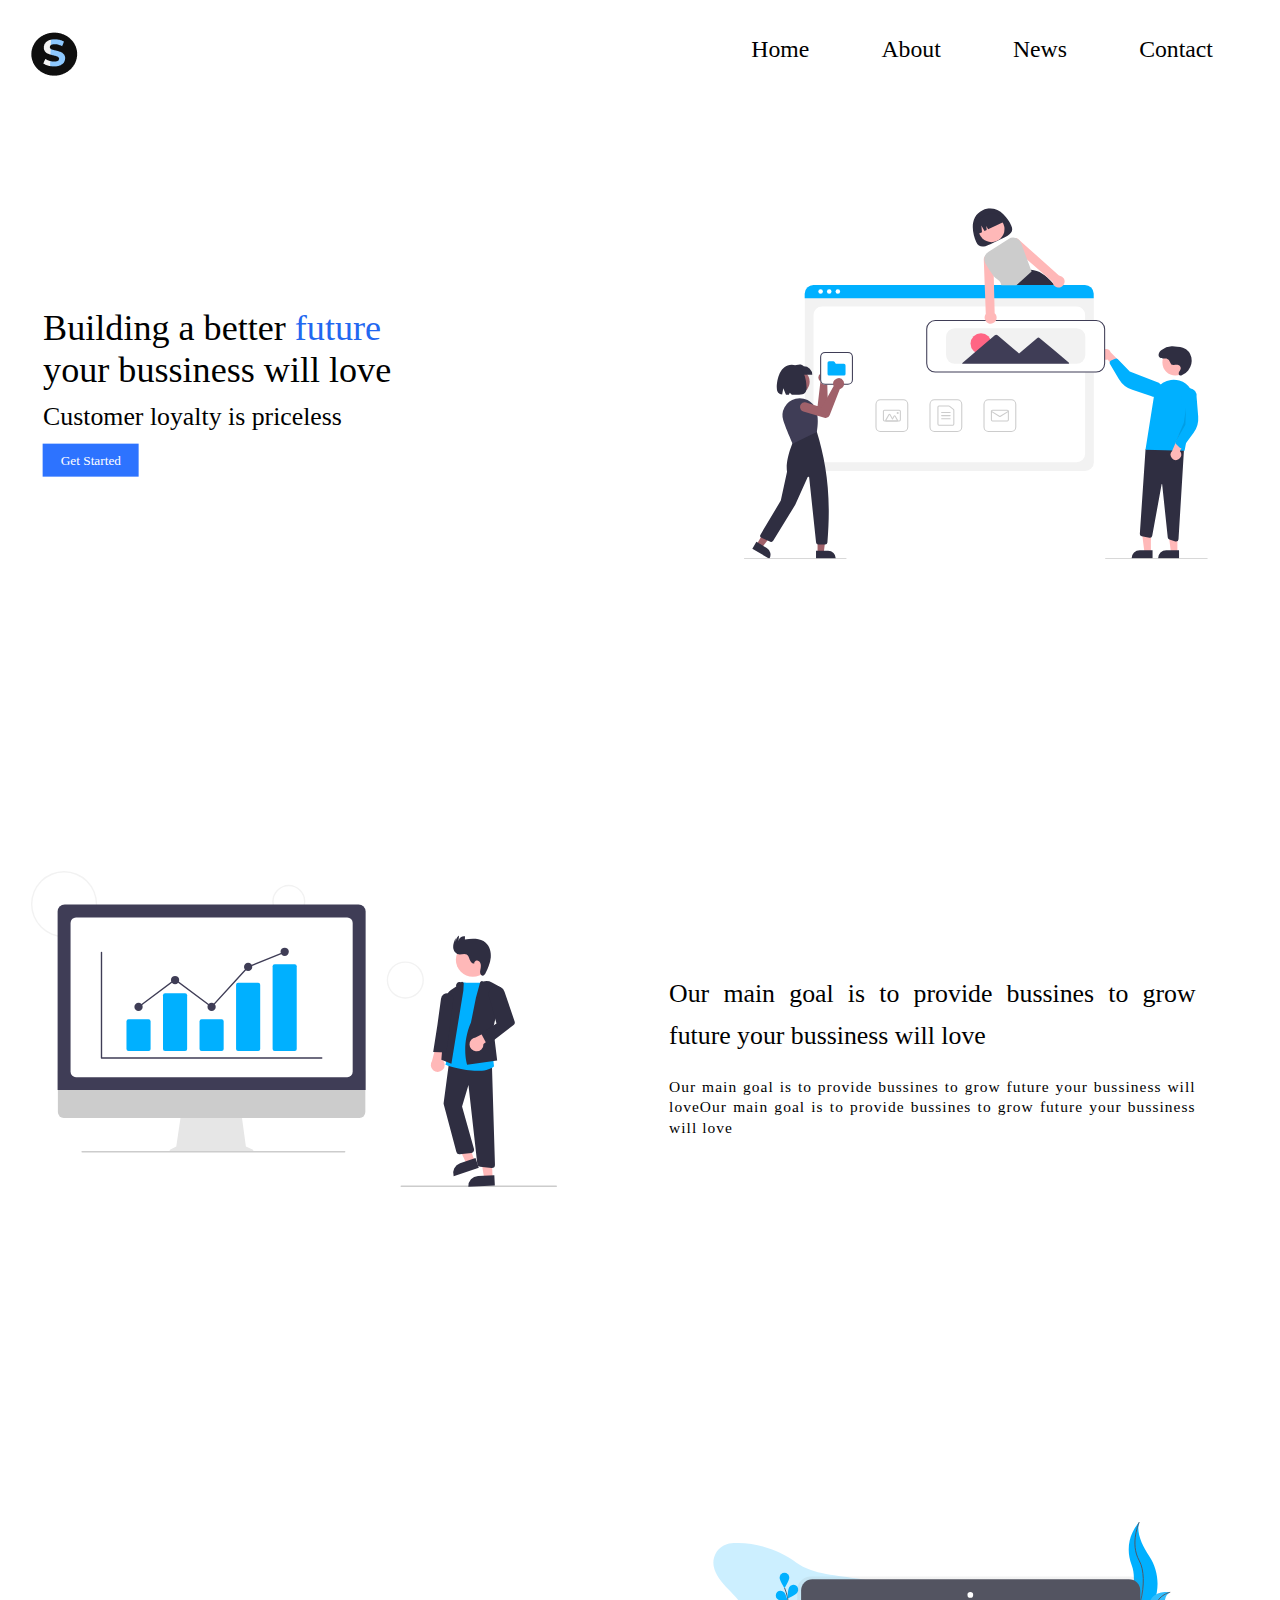
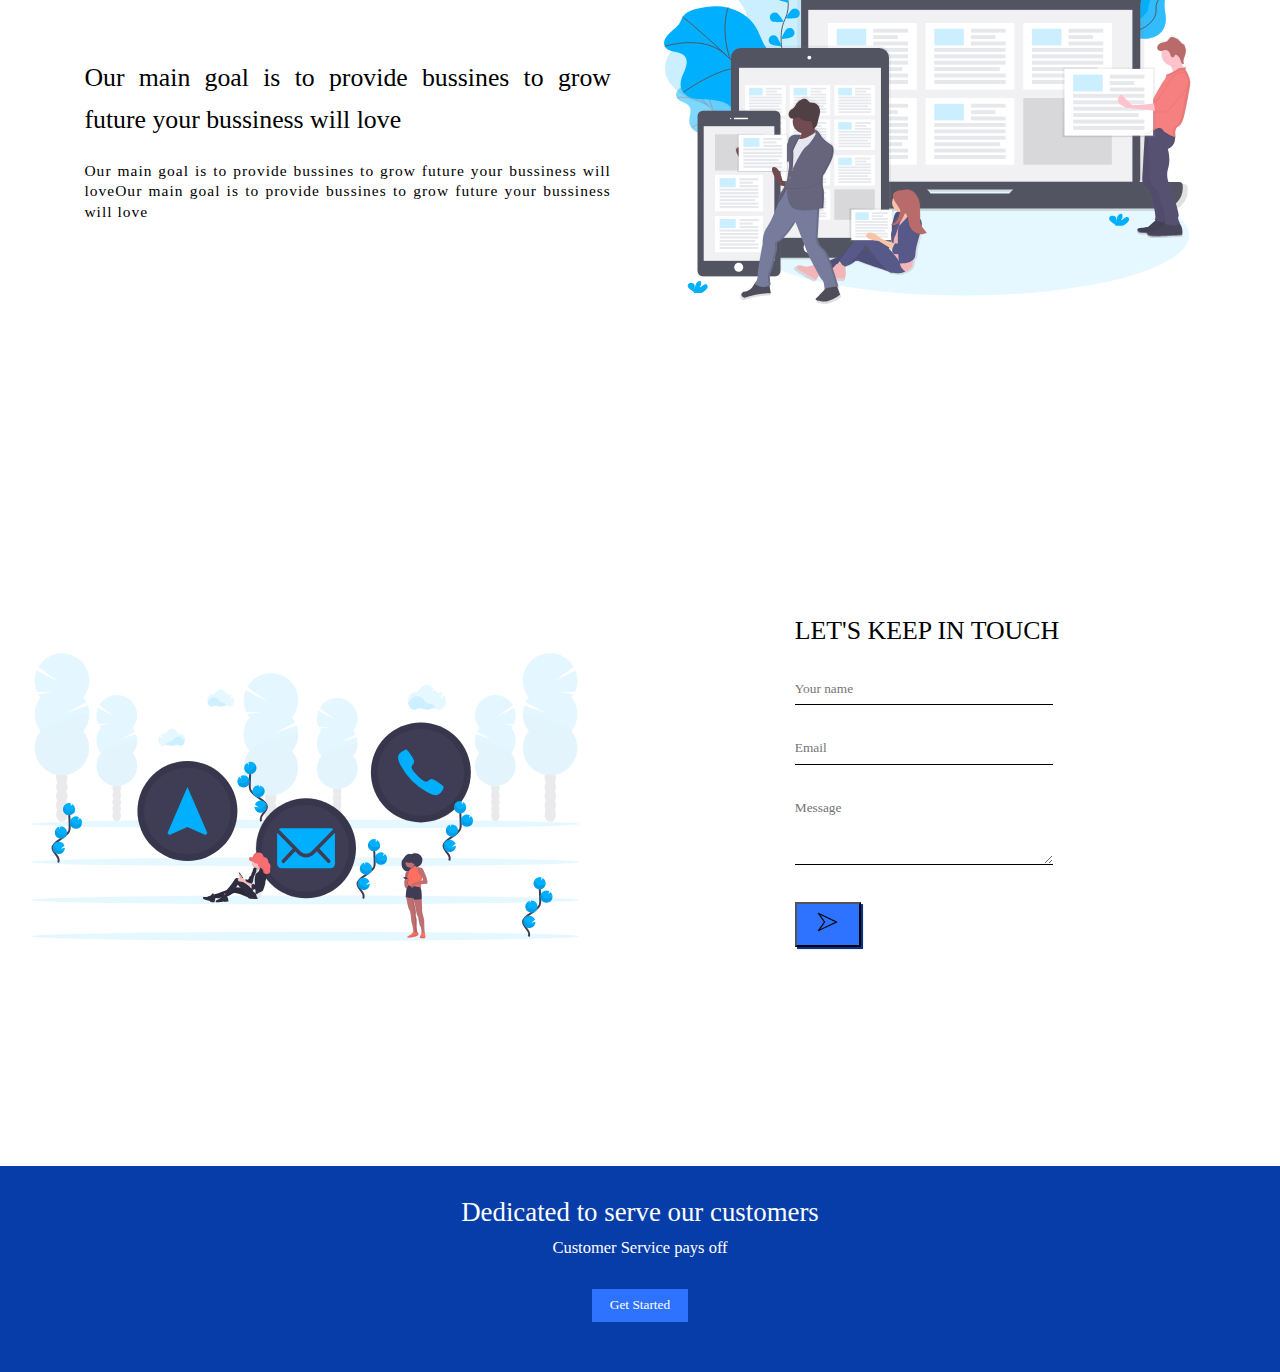
<file: index.html>
<!DOCTYPE html>
<html>

<head>
  <meta charset="utf-8">
  <meta http-equiv="X-UA-Compatible" content="IE=edge">
  <title>Siddhesh Project1</title>
  <link rel="stylesheet" href="newportfolio.css">
</head>

<body>

 
  <!--  reposnives start -->
  <div class="html">
    <!-- Navbar -->
    <ul>
      <div class="logo"><img src="Group1.png" class="logo-img"></div>
      <div class="float-left">

        <li><a href="#home">Home</a></li>
        <li><a href="#medium-section">About</a></li>
        <li><a href="#News">News</a></li>
        <li><a class="active" href="#contact">Contact</a></li>

      </div>  
    </ul>

    <!-- home section -->
    <div class="home-section " id="home">
      <div class="header-text">Building a better <span class="future">future</span><br> your bussiness will love
        <div class="loyal">Customer loyalty is priceless </div>

        <div class="button-div"> <button class="Get-button"> Get Started </button></div>
      </div>


      <div class="Building"><img src="Building.svg" class="building-class"></div>
    </div>

    <div class="medium-section" id="medium-section">
      <div class="finance"><img src="finance.svg" class="finance-class"></div>
      <div class="finance-text"><div class="finance-header-text">Our main goal is to provide bussines to grow future 
        your bussiness will love </div> <div class="finance-content">Our main goal is to provide bussines to grow future 
        your bussiness will loveOur main goal is to provide bussines to grow future 
        your bussiness will love</div></div>

      <!-- reposnive ends -->
    </div>
    <!-- medium section 1 -->
    <div class="medium-section" id="News">
      <div class="finance-text"><div class="finance-header-text">Our main goal is to provide bussines to grow future 
        your bussiness will love </div> <div class="finance-content">Our main goal is to provide bussines to grow future 
        your bussiness will loveOur main goal is to provide bussines to grow future 
        your bussiness will love</div></div>
        <div class="finance"><img src="sync.svg" class="finance-class sync"></div>

      <!-- reposnive ends -->
    </div>  
<!-- contact form -->
<form action="https://getform.io/f/f86c037b-7bc4-41db-b88c-b3d42c1ee839" 
method="POST" enctype="multipart/form-data">
    <div class="medium-section" id="contact">
        <div class="contact-img"><img src="contact-text.svg" class="finance-class"></div>
      
      <div class="contact-text"><div class="finance-header-text">
   <div class="contact-header">LET'S KEEP IN TOUCH </div> 
  
<input class="text" placeholder="Your name" name="Username" required> <br> 
<input class="text" placeholder="Email" name="Useremail" required>
<br>
<!-- <input class="text message" placeholder="Message"> -->

<textarea id="subject" class="message" name="Usersubject" required placeholder="Message" style="height:70px" ></textarea>

<br><br>
<button class="submit"><img src="arrow.png"  class="submit-arrow-img"></button>


      </div>
      


      
      <!-- reposnive ends -->
    </div>
    </div>
 </form> 
<!-- Footer -->
<div class="footer">
  <div class="footer-text1">Dedicated to serve our customers </div> 
  <div class="footer-text2">Customer Service pays off</div> 
  <div class="button-div1"> <button class="Get-button"> Get Started </button></div>

</div>

</body>


</html>
</file>
<file: newportfolio.css>
/*Design for desktop displays from 1024×768 through 1920×1080
Design for mobile displays from 360×640 through 414×896
Design for tablet displays from 601×962 through 1280×800 

/* Extra small devices (phones, 600px and down) */
/* @media only screen and (max-width: 600px) {...} */

/* Small devices (portrait tablets and large phones, 600px and up) */
/* @media only screen and (min-width: 600px) {...} */

/* Medium devices (landscape tablets, 768px and up) */
/* @media only screen and (min-width: 768px) {...} */

/* Large devices (laptops/desktops, 992px and up) */
/* @media only screen and (min-width: 992px) {...} */

/* Extra large devices (large laptops and desktops, 1200px and up) */
/* @media only screen and (min-width: 1200px) {...} */

*{
	box-sizing: border-box;
	margin: 0rem;
	padding: 0rem;
	font-family: Verdana;


}
html{
/* margin-left:3rem;
margin-right: 3rem;  */
scroll-behavior: smooth; 
font-size: 64.5%;
overflow-x: hidden;
}
ul {
  list-style-type: none;
  margin: 0;
  padding: 0;
  overflow: hidden;
 margin-top: 1.5rem;
 /* background-color: rgb(67, 59, 59); */
 margin-left:3rem;
margin-right: 3rem; 
 /*  position: fixed;
  top: 0rem;
  width: 100%; */
}
.logo{
	color: white;
	display: inline-block;
	font-size: 2.5rem;
	font-family: Montserrat;
	 color: black;
	 padding-top:1.4rem; 
	
}
.logo:hover{
transform:scale(1.2);
transition: .2s;
}
li {
  float: left;
 
}

li a {
  /* display: block;
  color: black;
  text-align: center;
  margin: 0rem 1.5rem;
  padding: 1rem 1rem;
  text-decoration: none;
  font-size: 2.3rem;
   */
   display: block;
   color: black;
   text-align: center;
   margin: 0rem 1.5rem;
   padding: 2rem 2rem;
   text-decoration: none;
   font-size: 2.3rem;
}
.float-left{
	float: right;


}

/* Change the link color to #111 (black) on hover */
li a:hover {
  background-color: #568eff;
  color: white;
cursor: pointer;
transition: .2s;
/* transform: rotate(360deg); */
}
/*home */
.home-section{
	height: 70vh;
	margin-left:3rem;
margin-right: 3rem; 
	/* display: flex;
	flex-direction: row;  */
/* background-color: grey; */
position: relative;	/* position: rela|tive;
 */}
.header-text{
	font-size: 3.5rem;
	margin-top: 6.0rem;
	position: absolute;
	top: 35%;
	left: 3%;
	transform: translate(-5%,-35%);
	font-weight: semi-bold;
	width: 40%;
	/* background-color: black; */
}
.loyal{
	font-size: 2.5rem;	
	margin-top: 1rem;
}
.future{
	color:#2267f0 ;
	animation: future 1s infinite;
}

@keyframes future{
	0%{ color:#2267f0;}
	50%{ color:#601ad0}
	75%{ color:#0611af;}
}
.Building{
position: absolute;
	top: 45%;
	left: 100%;
	transform: translate(-100%,-45%);
	width: 60rem;
	float: left;
	margin-left: 11rem;
/* 	background: black; */
/* 	position: relative;
	width: 50%;
	background: black; */
}
.building-class{
	/* position: absolute;
	width: 80%;
	top: 45%;
	left: 100%;
	transform: translate(-100%,-45%); */
	width: 75%;
   
}
/* .building-class{
	float: right;
	width: 80%;
	height: 70vh;
} */
/* get started button */
.Get-button{
	padding: .8rem 1.7rem;
	background: #2d73ff;
 
border: none;
	color: white;
}
.Get-button:hover{
 transition: .6s;
 background: black;
 cursor: pointer;
}
/* medium section*/
.medium-section{
	display: flex;
	flex-direction: row;
		position: relative;
		/* width: 100%; */
		/* background-color: rgb(61, 61, 61); */
		position: relative;
		margin-left:3rem;
margin-right: 3rem; 
height: 76vh;
}
.finance{
	width: 48%;
	float: left;
	height: 60vh;
}
.finance-class{
	width: 90%;
	height: 70vh;
}
.finance-text{
	font-size: 2.5rem;
	font-weight: semi-bold;
/* 	position: absolute;
	top: 50%;
	left: 100%;
	transform: translate(-100%,-50%); */
	/* letter-spacing: .0.1rem; */
	line-height: 4rem;
	/* word-spacing:.1rem ; */
	text-align: justify;
	/*margin-top: 14rem;
	margin-left: 2rem;*/
	/* padding-top: 15rem;
	margin-left: 7rem; */
	margin: auto;
  width: 50%;

  padding: 20rem 4rem;
}
.finance-content{
font-size:1.5rem;
line-height: 2rem;
letter-spacing: .1rem;
padding-top: 2rem;
}
/* .sync{
	width: 50%;
	h
} */
/* contact section*/
.contact-text{
	font-size: 2.5rem;
	font-weight: semi-bold;
/* 	position: absolute;
	top: 50%;
	left: 100%;
	transform: translate(-100%,-50%); */
	/* letter-spacing: .0.1rem; */
	/* line-height: 4rem; */
	/* word-spacing:.1rem ; */
	text-align: justify;
	/*margin-top: 14rem;
	margin-left: 2rem;*/
	/* padding-top: 15rem;
	margin-left: 7rem; */
	/* margin: auto; */
  width: 50%;

  padding: 13rem 15rem;
  /* background-color: black; */
  
}
input{
	margin-top:2.9rem;
	width: 25rem;
	border: none;
	border-bottom: 1px solid black;
    padding-bottom: .7rem;
	padding-top: .5rem;
	cursor: pointer;
	
}
.message{
	margin-top:2.9rem;
	width: 25rem;
	border: none;
	border-bottom: 1px solid black;
    padding-bottom: .7rem;
	padding-top: .5rem;
	cursor: pointer;
}
/* input ends */
.contact-header{
	font-weight: semi-bold;
}

.contact-img{
	width: 50%;
	float: left;
	height: auto;
	/* backgro	und-color: black; */
}
/* submit nuttom*/
.submit{
	padding: .8rem 2rem;/* 1 rem 2.5rem*/
	background-color:#2d73ff;
	outline: none;
	box-shadow: .2rem .2rem #02308d;
	/* box-shadow: .2rem .5rem #02308d; */
	outline: none;
	/* background-color: black; */
}
.submit:hover{
	transition: .2s;
 background:#004ee9;
 cursor: pointer;
 box-shadow: .3rem .3rem #2d73ff;
 transform: scale(1.1);
}
.submit-arrow-img{
	width:2rem;
}

/*footer*/
.footer{
	width: 100%;
	height: 20rem;
	background-color: #073da9;
}
.footer-text1{
	font-size: 2.6rem;
	font-weight: 300;
	color: white;
	text-align: center;
	padding-top:3rem;
}
.footer-text2{
	font-size: 1.6rem;
	font-weight: 300;
	color: white;
	text-align: center;
	padding-top:1rem;	
}
.button-div1{
	text-align: center;
	margin-top: 3rem;
}
@media screen and (max-width: 50rem) {
		html{
			font-size: 40%;
			/* margin-left:3rem;
	margin-right: 3rem;  */
	scroll-behavior: smooth; 
		/* background-color: green; */
		}
/* 		.building-class{
			width: 30%;
} */
	}
	@media screen and (min-width: 1024px){
		html{
			font-size:64.5%;
			/* margin-left:3rem;
	margin-right: 3rem;  */
	scroll-behavior: smooth; 
		/* background-color: green; */
		}
/* 		.building-class{
			width: 30%;
} */
	}
</file>
